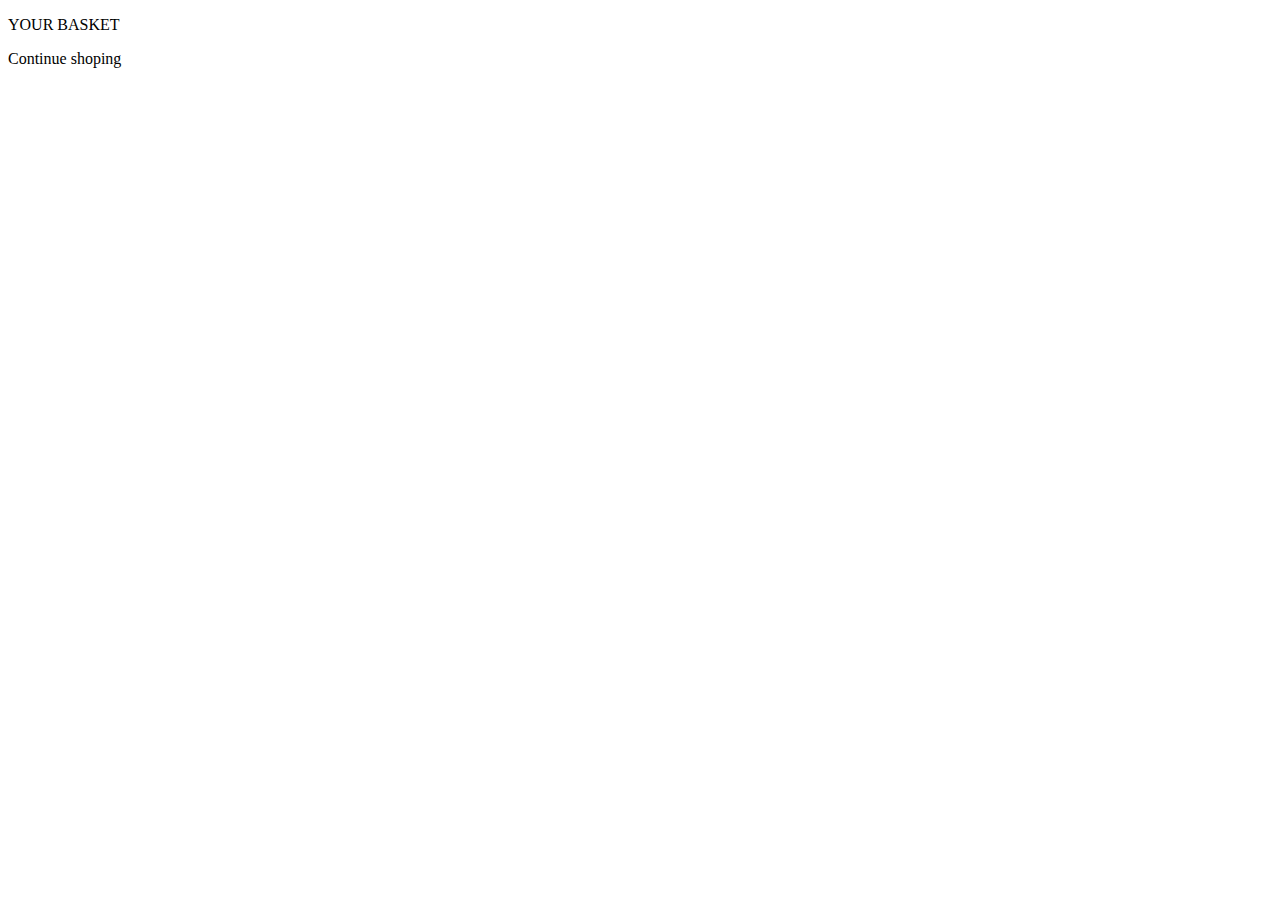
<file: Bascet/Basket.html>
<!DOCTYPE html>
<html lang="en">

<head>
    <meta charset="UTF-8">
    <title>Basket</title>
</head>
<!--connect to css-->
<body>
    <div>
        <div id="your_basket">
            <p>
                YOUR BASKET
            </p>
        </div>
        <div id="Continue_shoping">
            <p>
                Continue shoping
                <!--        Dont forget to link to home page        -->
            </p>
        </div>
        <div>
            <artical>
                
            </artical>
        </div>
    </div>
</body>
<!--

2 check if the cart is empty or not in rhe cookie
3 if its empty show nothing = 'your cart is empty
4 else show cart content 
    1 in cart content : 
    2 show items, number of items
    3 with buttons to delete or add items



-->

</html>
</file>
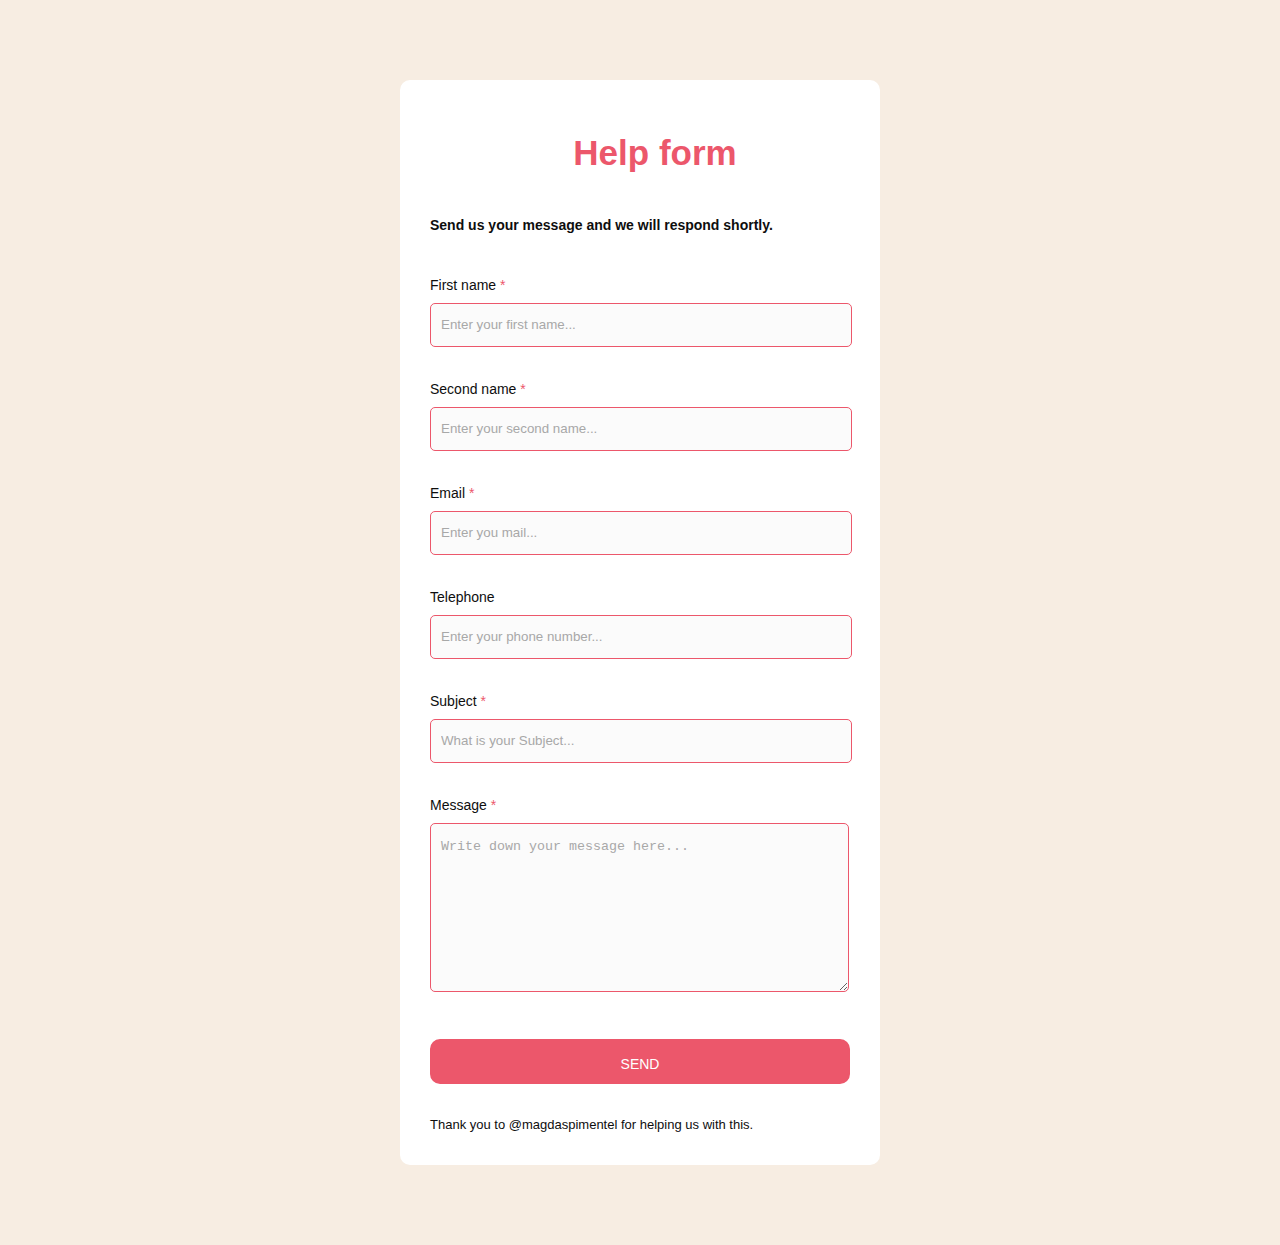
<file: Help page/help_page.html>
<!DOCTYPE html>
<html lang="en">
<head>
 <link rel="stylesheet" href="help_page.css">
    <meta charset="UTF-8">
    <title>Help page</title>
</head>

<body>  

	<div class="contact_form">

		<div class="formulario">			
      <h1>Help form</h1>
				<h3>Send us your message and we will respond shortly.</h3>


					<form action="connection.php" method="POST">				

						
								<p>
									<label for="name" class="colocar_name">First name
										<span class="obrigatorio">*</span>
									</label>
										<input type="text" name="First_name" id="First_name" required="obrigatorio" placeholder="Enter your first name...">
								</p>
								
					       		<p>
									<label for="name" class="colocar_name">Second name
										<span class="obrigatorio">*</span>
									</label>
										<input type="text" name="Second_name" id="Second_name" required="obrigatorio" placeholder="Enter your second name...">
								</p>
								
								<p>
									<label for="email" class="colocar_email">Email
										<span class="obrigatorio">*</span>
									</label>
										<input type="email" name="Email" id="Email" required="obrigatorio" placeholder="Enter you mail..." attribute="mymail" >
								</p>
						
								<p>
									<label for="Telephone" class="colocar_telephone">Telephone
									</label>
										<input type="tel" name="Telephone" id="Telephone" placeholder="Enter your phone number...">
								</p>		
							
							
								<p>
									<label for="Subject" class="colocar_asunto">Subject
										<span class="obrigatorio">*</span>
									</label>
										<input type="text" name="Subject" id="Subject" required="obrigatorio" placeholder="What is your Subject...">
								</p>		
							
								<p>
									<label for="Message" class="colocar_message">Message
										<span class="obrigatorio">*</span>
									</label>                     
                               		  <textarea name="Message" class="texto_message" id="Message" required="required" placeholder="Write down your message here..."></textarea> 
                               	</p>	  								
							
								<button type="submit" id="send"><p>Send</p></button>

								<p class="aviso">
								Thank you to @magdaspimentel for helping us with this.
								</p>					
						
					</form>
		</div>	
	</div>
</body>
	
</html>
</file>
<file: Help page/help_page.css>
body{
	height: 100%; 
	font-family: 'Noto Sans', sans-serif;
  background-color: #F7EDE2; 
}


.contact_form{	
	width: 450px; 
  height: auto;
  margin: 80px auto;
	border-radius: 10px; 
	text-align: left; 
	padding-top: 30px;
	padding-bottom: 20px;  
  background-color: #ffffffff; 
  padding-left: 30px; 
}


input{
	background-color: #fbfbfb; 
	width: 408px; 
	height: 40px; 
	border-radius: 5px;  
	border-style: solid; 
	border-width: 1px; 
	border-color: #ec576b; 
	margin-top: 10px;  
	padding-left: 10px;
  margin-bottom: 20px; 
}


textarea{
  background-color: #fbfbfb; 
	width: 405px; 
	height: 150px; 
	border-radius: 5px;  
	border-style: solid; 
	border-width: 1px; 
	border-color: #ec576b; 
	margin-top: 10px;  
	padding-left: 10px;
  margin-bottom: 20px; 
  padding-top: 15px; 
}


label{
  display: block; 
	float: center; 	
}


button{
	height: 45px; 
	padding-left: 5px;
	padding-right: 5px; 	
	margin-bottom: 20px; 
	margin-top: 10px; 	
	text-transform: uppercase;
	background-color: #ec576b; 
	border-color: #ec576b; 
	border-style: solid; 
	border-radius: 10px;	
	width: 420px;   
  cursor: pointer;
}


button p{
	color: #fff; 
}


span{
	color: #ec576b; 
}


.aviso{
	font-size: 13px;  
	color: #0e0e0e;  
}


h1{
	font-size: 35px;  
	text-align: center; 
	padding-bottom: 20px; 
	color: #ec576b;
}


h3{
	font-size: 14px; 
	padding-bottom: 30px;
	color: #0e0e0e;   
}


p{
	font-size: 14px; 
	color: #0e0e0e; 
}


::-webkit-input-placeholder {
 color: #a8a8a8;
}


::-webkit-textarea-placeholder {
 color: #a8a8a8;
}


.formulario input:focus{
	outline:0;
	border: 1px solid #97d848;
}


.formulario textarea:focus{
	outline:0;
	border: 1px solid #97d848;
}
</file>
